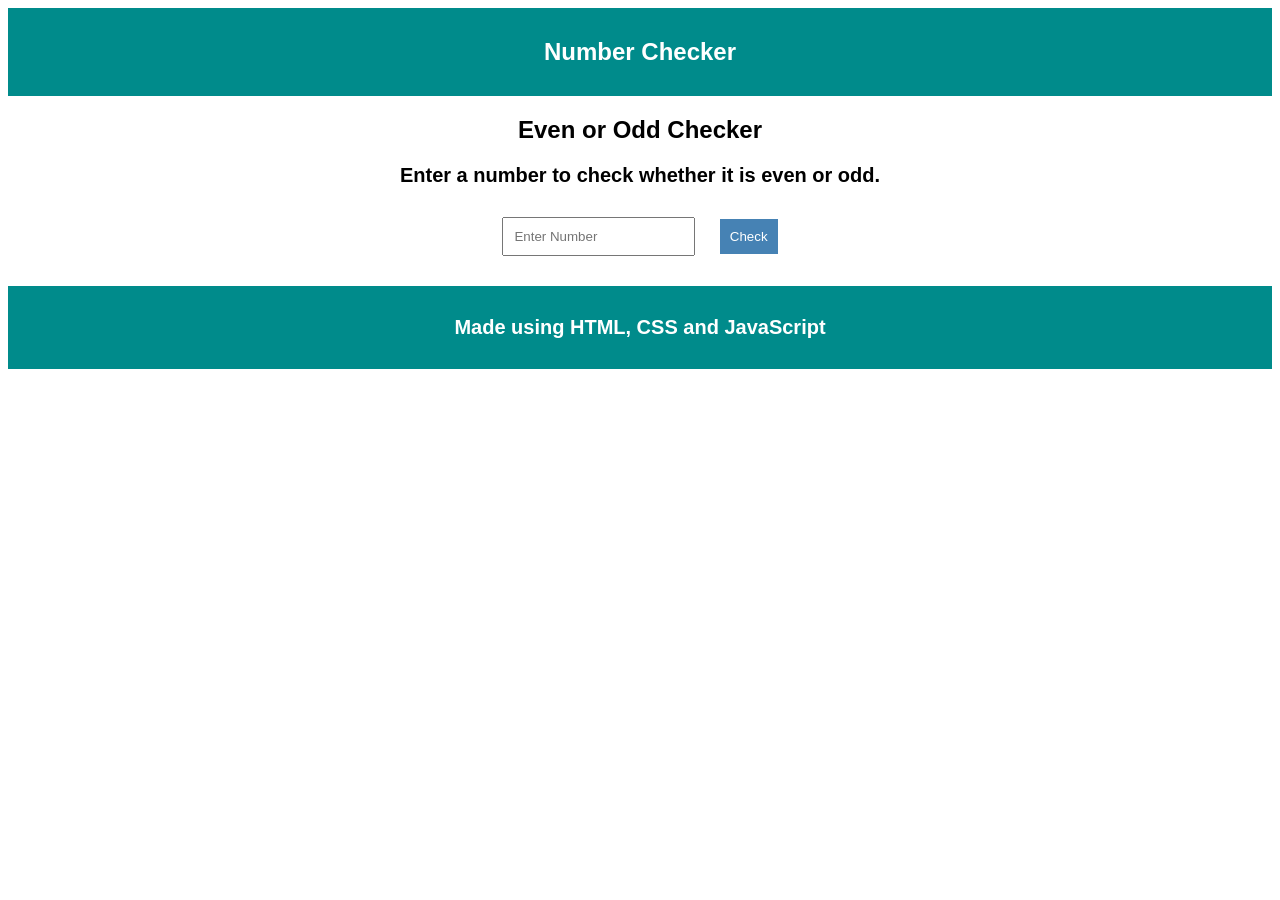
<file: Web_Designing_Workshop2_External_Practical/index.html>
<!DOCTYPE html>
<html>
<head>
<style>
body{
    text-align:center;font-family:Arial;background-color:white;
}

header,footer{
    background-color:darkcyan;color:white;
    padding:10px;
}

input,button{
    padding:10px;
margin:10px;
}

button{
    background-color:steelblue;color:white;
 border:none;
}

p{font-weight:bold; font-size:20px;
}
</style>
</head>
<body>

<header>
    <h2>Number Checker</h2>
</header>
<h2>Even or Odd Checker</h2>
<p>Enter a number to check whether it is even or odd.</p>
<input type="number" id="num" placeholder="Enter Number">
<button onclick="check()">Check</button>
<p id="result"></p>
<footer>
    <p>Made using HTML, CSS and JavaScript</p>
</footer>
<script>
function check(){
    let n = Number(document.getElementById("num").value);
    if(n%2==0)
        document.getElementById("result").innerHTML="Even Number";
    else
        document.getElementById("result").innerHTML="Odd Number";
}
</script>
</body>
</html>
</file>
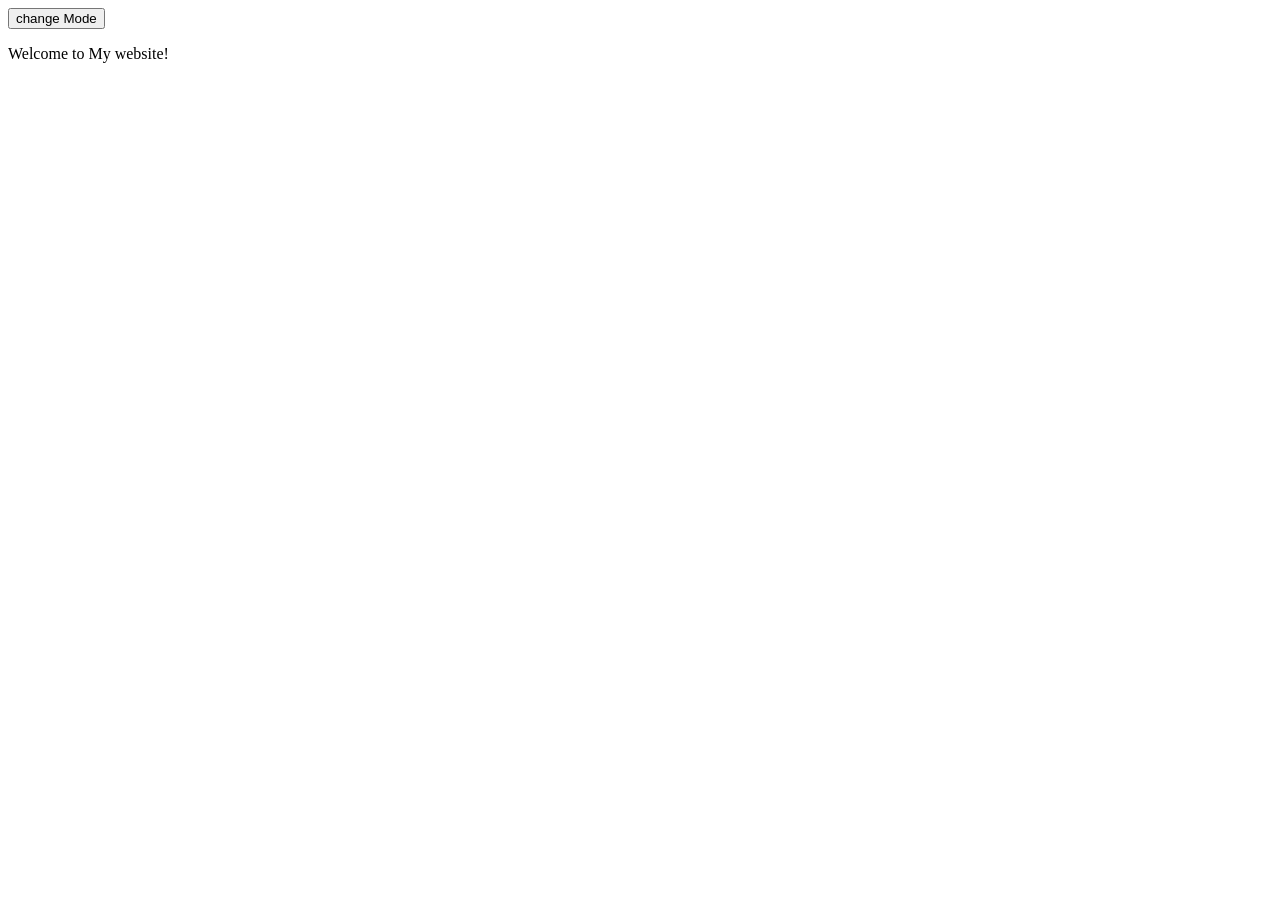
<file: Assignment/Assignment1/index.html>
<!DOCTYPE html>
<html lang="en">
<head>
    <meta charset="UTF-8">
    <meta name="viewport" content="width=device-width, initial-scale=1.0">
    <title>Document</title>
    <link rel="stylesheet" href="style.css">
</head>
<body>
    <button id="Mode">change Mode</button>
    <p>Welcome to My website!</p>
    <script src="app.js"></script>
</body>
</html>
</file>
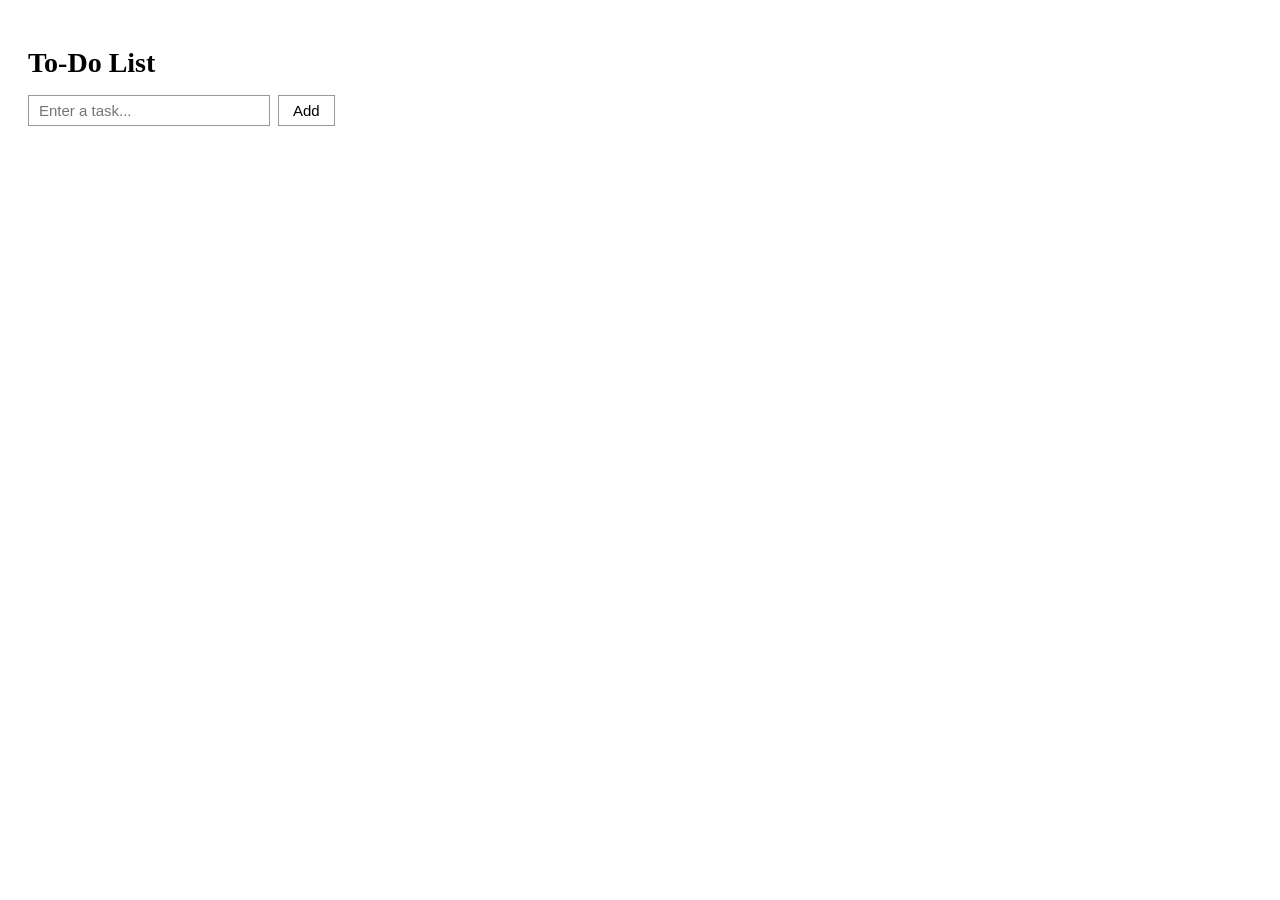
<file: Assignment/Assignment2/index.html>
<!DOCTYPE html>
<html lang="en">
<head>
  <meta charset="UTF-8" />
  <meta name="viewport" content="width=device-width, initial-scale=1.0"/>
  <title>To-Do List</title>
  <style>
    body {
      font-family: Arial, sans-serif;
      padding: 20px;
      background-color: #fff;
      color: #000;
    }

    h1 {
      font-family: Georgia, serif;
      font-size: 28px;
      margin-bottom: 16px;
    }

    .input-row {
      display: flex;
      gap: 8px;
      margin-bottom: 20px;
    }

    input[type="text"] {
      padding: 6px 10px;
      font-size: 15px;
      border: 1px solid #999;
      width: 220px;
    }

    button {
      padding: 6px 14px;
      font-size: 15px;
      cursor: pointer;
      border: 1px solid #999;
      background-color: #fff;
    }

    button:hover {
      background-color: #f0f0f0;
    }

    ul {
      list-style: disc;
      padding-left: 22px;
      display: flex;
      flex-direction: column;
      gap: 10px;
    }

    li {
      display: flex;
      align-items: center;
      gap: 10px;
      font-size: 16px;
    }
  </style>
</head>
<body>

  <h1>To-Do List</h1>

  <div class="input-row">
    <input type="text" id="todo-input" placeholder="Enter a task..." />
    <button onclick="addItem()">Add</button>
  </div>

  <ul id="todo-list"></ul>

  <script>
    const input = document.getElementById('todo-input');
    const list = document.getElementById('todo-list');

    input.addEventListener('keydown', function (e) {
      if (e.key === 'Enter') addItem();
    });

    function addItem() {
      const val = input.value.trim();
      if (!val) return;

      const li = document.createElement('li');

      const span = document.createElement('span');
      span.textContent = val;

      const btn = document.createElement('button');
      btn.textContent = 'Delete';
      btn.onclick = () => li.remove();

      li.appendChild(span);
      li.appendChild(btn);
      list.appendChild(li);

      input.value = '';
      input.focus();
    }
  </script>

</body>
</html>
</file>
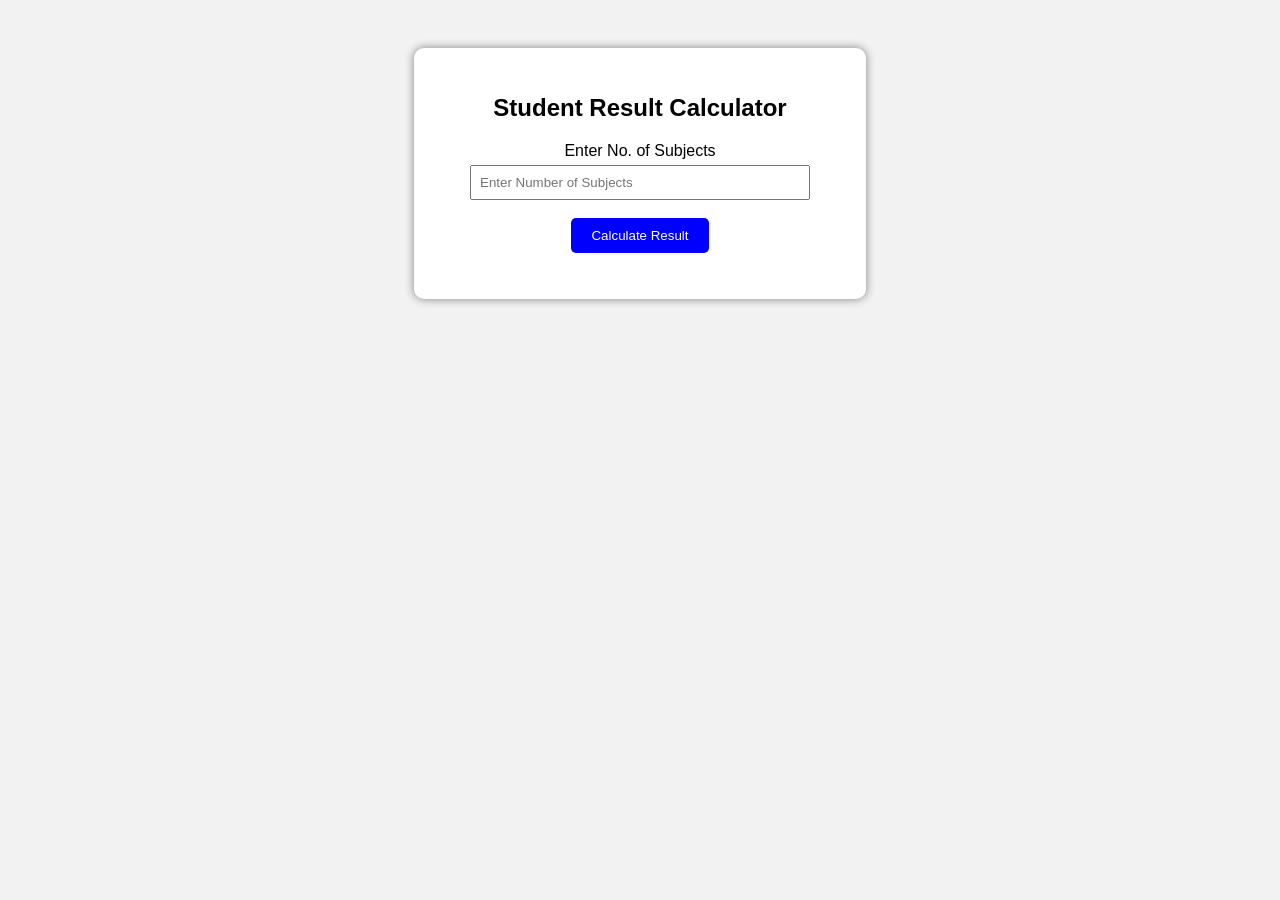
<file: Experiments/Exp-4/index.html>
<!DOCTYPE html>
<html lang="en">
<head>
    <meta charset="UTF-8">
    <meta name="viewport" content="width=device-width, initial-scale=1.0">
    <title>Student Result Calculator</title>
     <link rel="stylesheet" href="index.css">
</head>
<body>
      <div class="container">
<h2>Student Result Calculator</h2>
<label>Enter No. of Subjects</label>
<input type="number" id="subjects" placeholder="Enter Number of Subjects"><br><br>
<button onclick="calculateResult()">Calculate Result</button>
<div id="result"></div>
</div>
    <script src="main.js"></script>
    
</body>
</html>
</file>
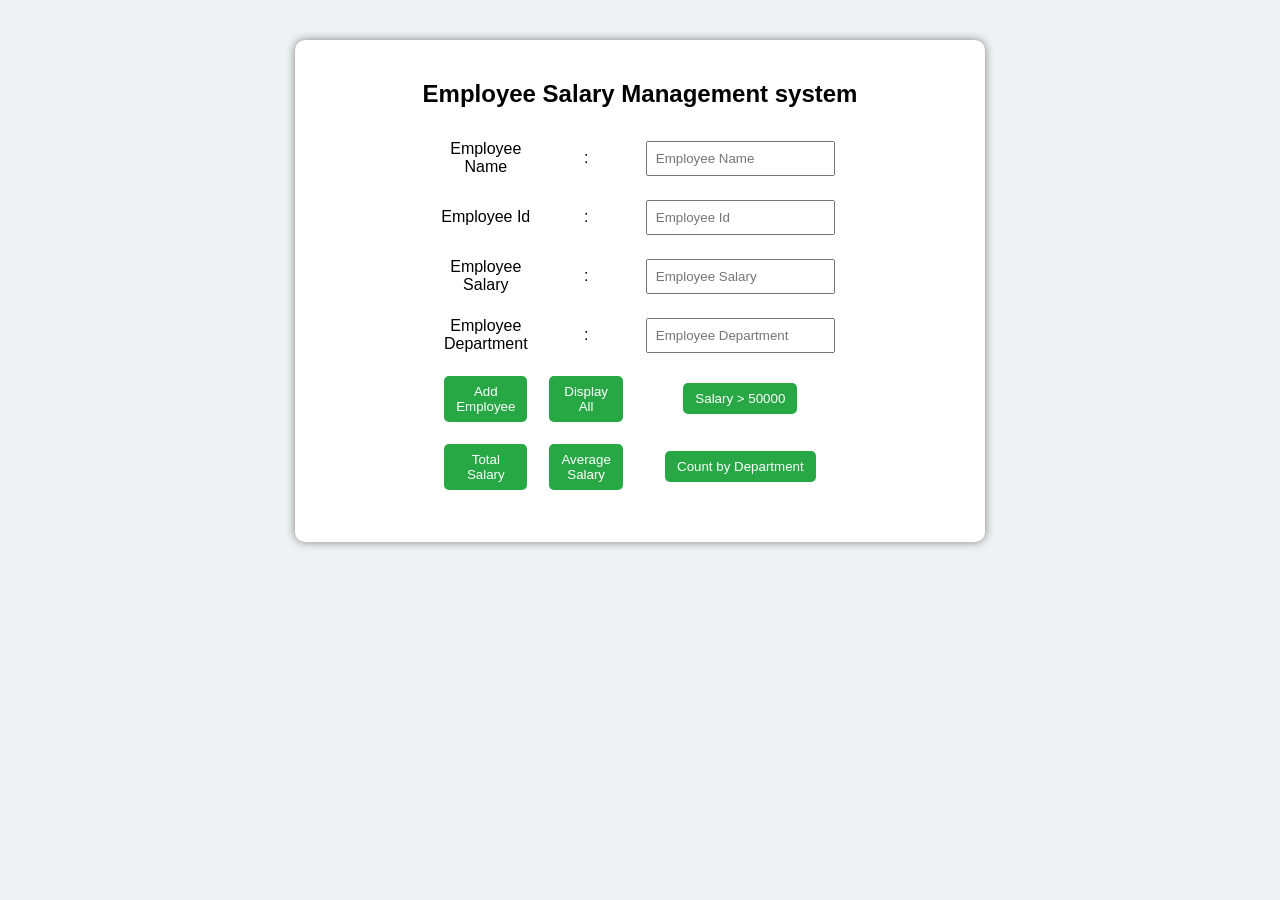
<file: Experiments/Exp-5/index.html>
<!DOCTYPE html>
<html lang="en">
<head>
    <meta charset="UTF-8">
    <meta name="viewport" content="width=device-width, initial-scale=1.0">
    <title>Employee Salary Management System</title>
   <link href="exp5.css" rel="stylesheet">
</head>
<body>
        <div class="container">
            
        <h2>Employee Salary Management system</h2>
        <table width="50%" border="0" align="center" cellpadding="5" cellspacing="2">
            <tr>
                <td><label for="">Employee Name</label></td>
                <td>: </td>
                <td> <input type="text" id="name" placeholder="Employee Name"></td>
            </tr>

             <tr>
                <td><label for="">Employee Id</label></td>
                <td>: </td>
                <td> <input type="text" id="empId" placeholder="Employee Id"></td>
            </tr>

             <tr>
                <td><label for="">Employee Salary</label></td>
                <td>: </td>
                <td> <input type="number" id="salary" placeholder="Employee Salary"></td>
            </tr>

             <tr>
                <td><label for="">Employee Department</label></td>
                <td>: </td>
                <td> <input type="text" id="dept" placeholder="Employee Department"></td>
            </tr>

            <tr>
                <td><button onclick="addEmployee()">Add Employee</button></td>
                <td><button onclick="displayEmployees()">Display All</button></td>
                <td><button onclick="filterSalary()">Salary > 50000</button></td>
            </tr>

            <tr>
                <td><button onclick="totalSalary()">Total Salary</button></td>
                <td><button onclick="averageSalary()">Average Salary</button></td>
                <td><button onclick="countDepartment()">Count by Department</button></td>
            </tr>
        </table>
       
        <div id="output"></div>
    </div>
    <script src="arrayop.js"></script>
    
</body>
</html>
</file>
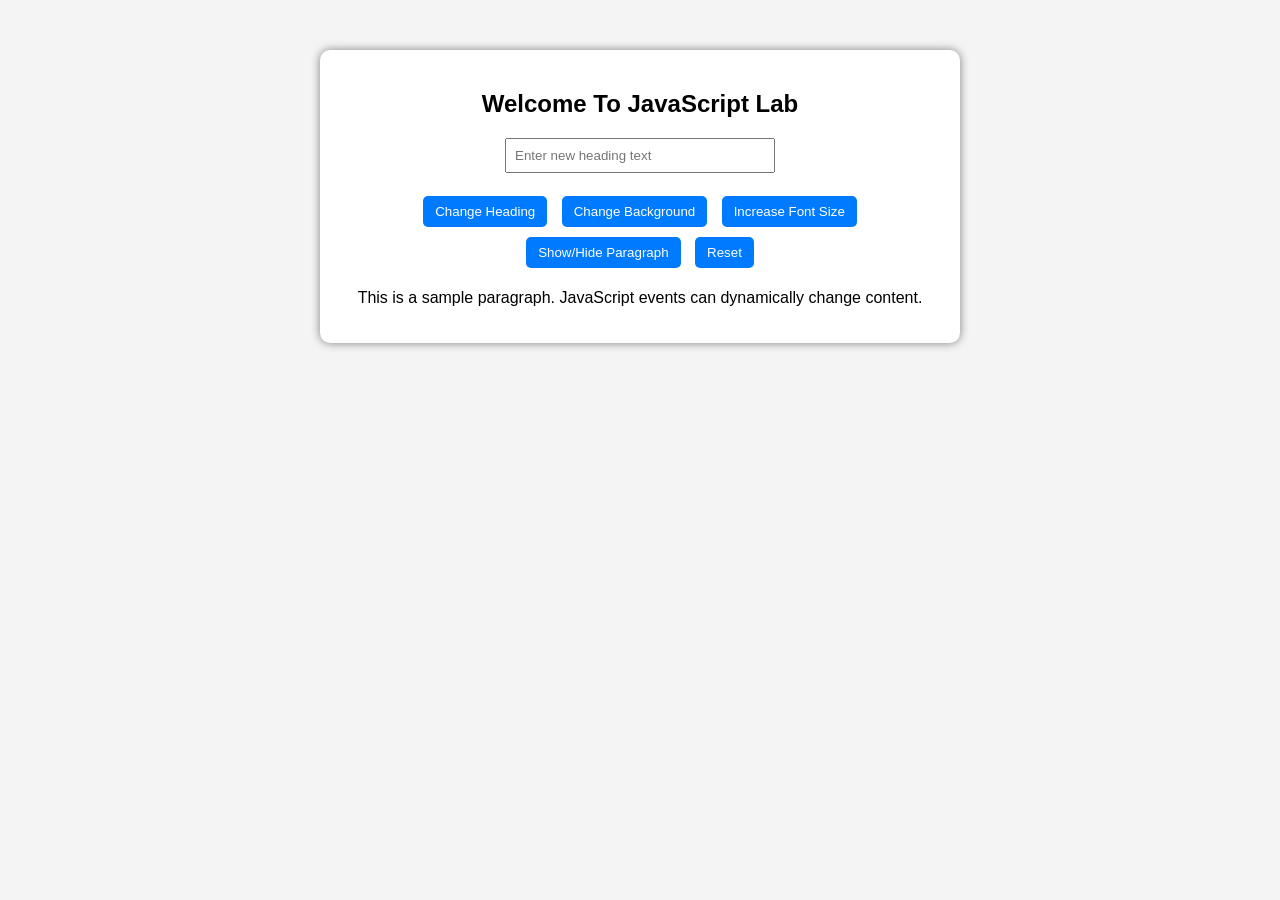
<file: Experiments/Exp-6/index.html>
<!DOCTYPE html>
<html lang="en">
<head>
    <meta charset="UTF-8">
    <meta name="viewport" content="width=device-width, initial-scale=1.0">
    <title>DOM events</title>
    <link rel="stylesheet" href="style.css">
</head>
<body>
  
 <div class="container">
    <h2 id="mainHeading">Welcome To JavaScript Lab</h2>

    <input type="text" id="userInput" placeholder="Enter new heading text">

    <br><br>

    <button id="changeTextBtn">Change Heading</button>
    <button id="bgColorBtn">Change Background</button>
    <button id="fontSizeBtn">Increase Font Size</button>
    <button id="toggleBtn">Show/Hide Paragraph</button>
    <button id="resetBtn">Reset</button>

    <p id="paragraph">
        This is a sample paragraph. JavaScript events can dynamically change content.
    </p>
</div>

    <script src="app.js"></script>
</body>
</html>
</file>
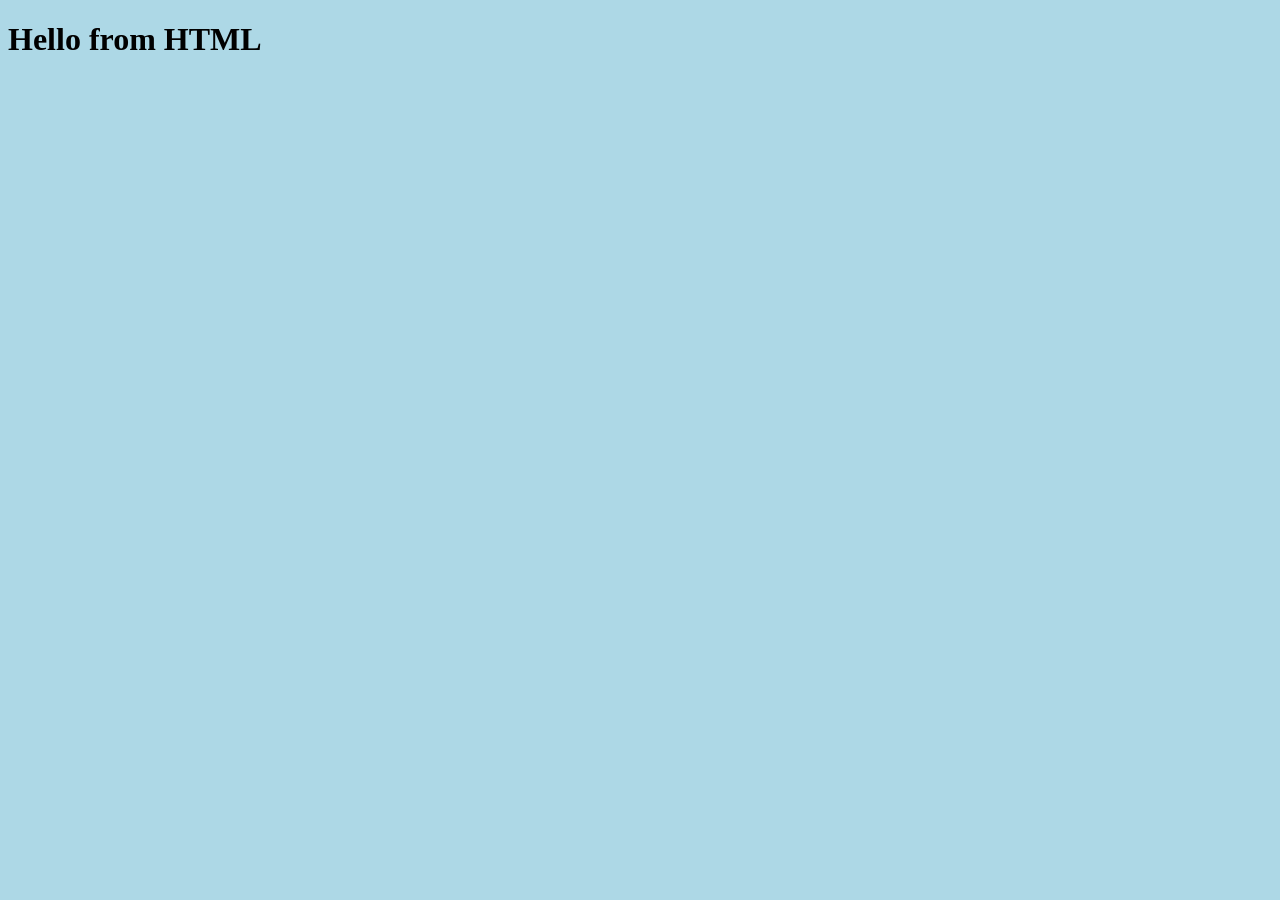
<file: java script class/how to runcode/index.html>
<!DOCTYPE html>
<html lang="en">
<head>
    <meta charset="UTF-8">
    <meta name="viewport" content="width=device-width, initial-scale=1.0">
    <title>My First JavaScript</title>
</head>
<body>
    <h1>Hello from HTML</h1>
    
    <!-- JavaScript code goes here -->
    <script>
        // This is a comment - JavaScript ignores this line
        console.log("Hello from JavaScript!");
        
        // Show an alert popup
        alert("Welcome to JavaScript!");
        
        document.body.style.backgroundColor = "lightblue";
    </script>
    
</body>
</html>
</file>
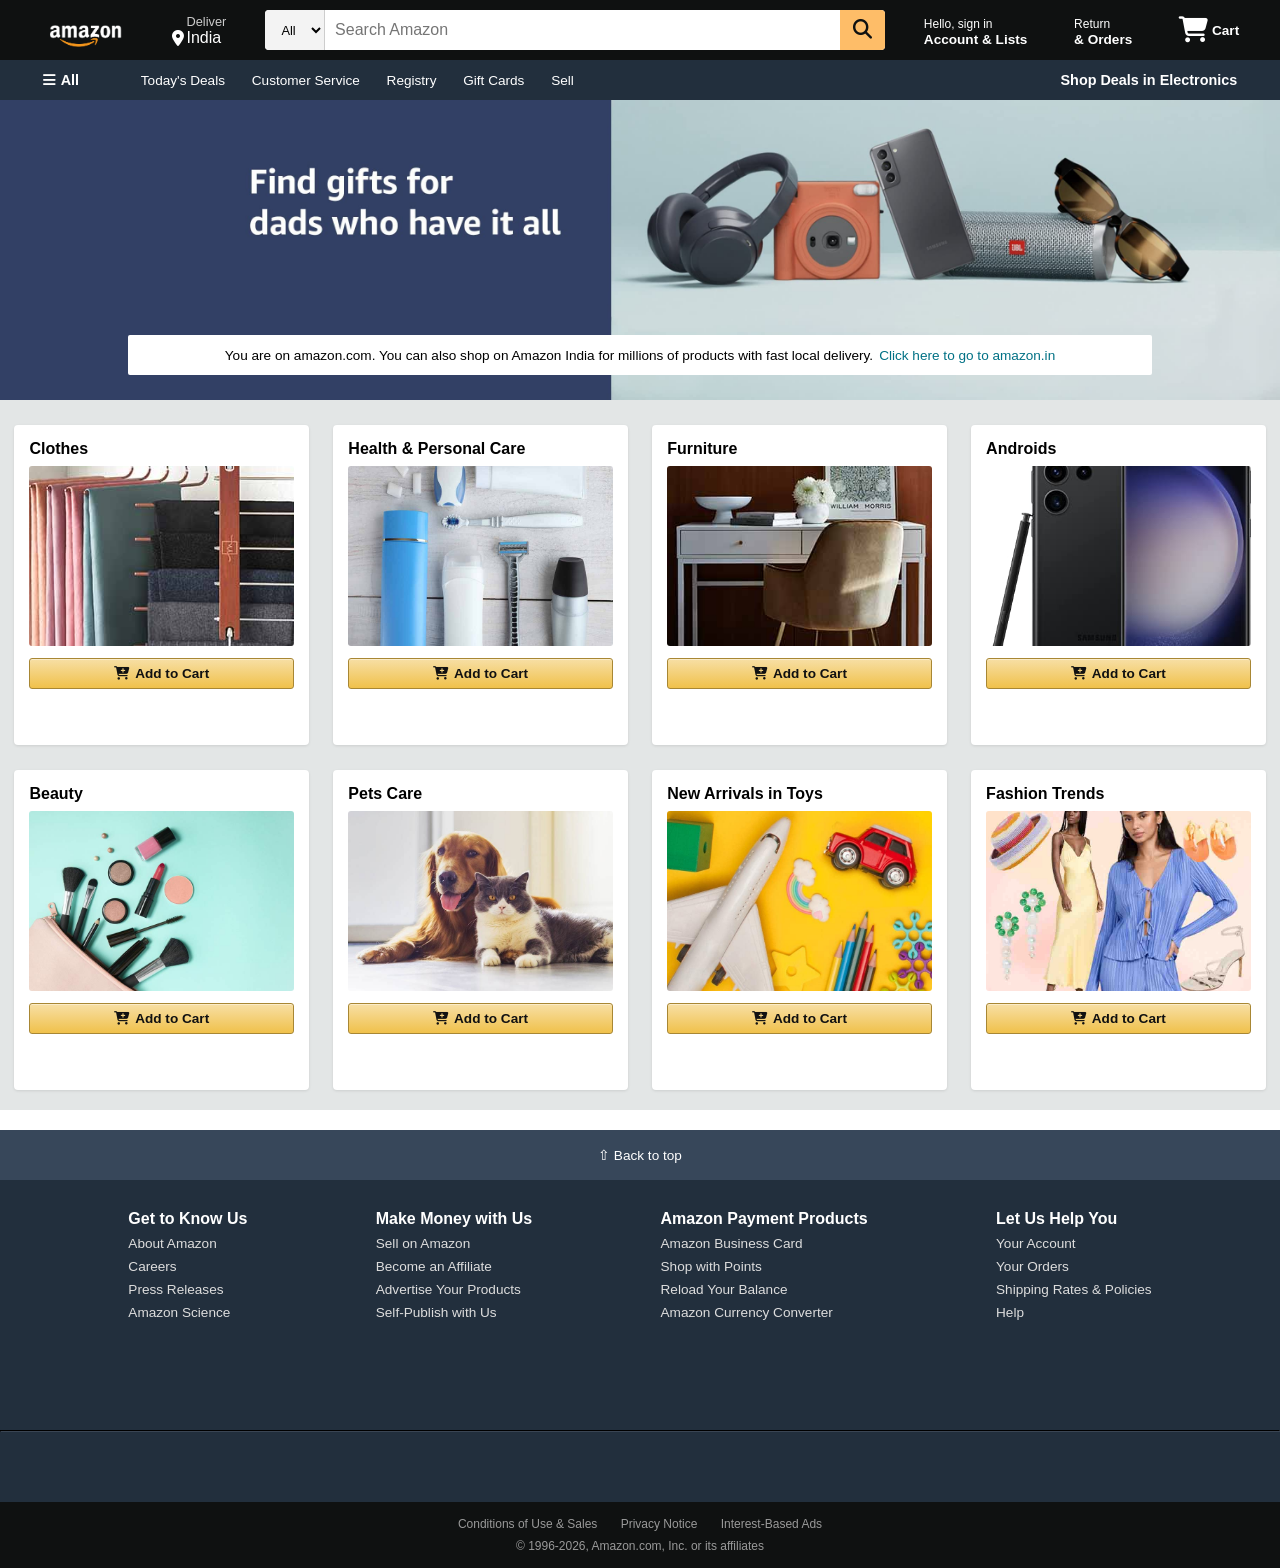
<file: Projects/Project1/index.html>
<!DOCTYPE html>
<html lang="en">
<head>
    <meta charset="UTF-8">
    <meta name="viewport" content="width=device-width, initial-scale=1.0">
    <title>Amazon</title>
    <link rel="stylesheet" href="style.css">
    <link rel="stylesheet" href="https://cdnjs.cloudflare.com/ajax/libs/font-awesome/6.5.0/css/all.min.css">
</head>
<body>
  <header>
    <div class="navbar">
       <div class="nav-logo border">
        <div class="logo"></div>
       </div> 
       <div class="nav-addr border">
        <p class="add-first">Deliver</p>
        <div class="add-icon">
            <i class="fa-solid fa-location-dot"></i>
            <p class="add-second">India</p>
        </div>
       </div>
       <div class="nav-search">
        <select class="search-select">
            <option>All</option>
            <option>Clothing</option>
            <option>Electronics</option>
            <option>Furniture</option>
            <option>Health</option>
            <option>Toys</option>
        </select>
        <input id="searchInput" placeholder="Search Amazon" class="search-input">
        <div class="search-icon" onclick="handleSearch()">
            <i class="fa-solid fa-magnifying-glass"></i>
        </div>
       </div>
       <div class="nav-sigin border" onclick="goToLogin()" style="cursor:pointer;">
        <p><span id="userGreeting">Hello, sign in</span></p>
        <p class="nav-second"> Account &amp; Lists</p>
       </div>
       <div class="nav-return border">
        <p><span>Return</span></p>
        <p class="nav-second">&amp; Orders</p>
       </div>
       <div class="nav-cart border" onclick="goToCart()" style="cursor:pointer;">
        <i class="fa-solid fa-cart-shopping"></i>
        <span id="cartCount" class="cart-badge">0</span>
        Cart
       </div>
    </div>
    <div class="panel">
        <div class="panel-all">
            <i class="fa-solid fa-bars"></i>
            All
        </div>
        <div class="panel-ops">
            <p>Today's Deals</p>
            <p>Customer Service</p>
            <p>Registry</p>
            <p>Gift Cards</p>
            <p>Sell</p>
        </div>
        <div class="panel-deals">
            Shop Deals in Electronics
        </div>
    </div>
  </header> 

  <div class="hero">
    <div class="hero-message">
        <p>You are on amazon.com. You can also shop on Amazon India for millions of products with fast local delivery. </p>
        <a href="#">Click here to go to amazon.in</a>
    </div>
  </div> 

  <div class="shop-section" id="shopSection">
    <div class="box" data-category="Clothes">
       <div class="box-content">
        <h2>Clothes</h2>
        <div class="box-img" style="background-image: url('box1_image.jpg'); background-color:#f3e5d5;"></div>
        <button class="buy-btn" onclick="addToCart('Clothes', 1299)">
            <i class="fa-solid fa-cart-plus"></i> Add to Cart
        </button>
       </div>
    </div>
    <div class="box" data-category="Health">
         <div class="box-content">
        <h2>Health &amp; Personal Care</h2>
        <div class="box-img" style="background-image: url('box2_image.jpg'); background-color:#e5f3e5;"></div>
        <button class="buy-btn" onclick="addToCart('Health & Personal Care', 849)">
            <i class="fa-solid fa-cart-plus"></i> Add to Cart
        </button>
       </div>
    </div>
    <div class="box" data-category="Furniture">
         <div class="box-content">
        <h2>Furniture</h2>
        <div class="box-img" style="background-image: url('box3_image.jpg'); background-color:#f5ede0;"></div>
        <button class="buy-btn" onclick="addToCart('Furniture', 4999)">
            <i class="fa-solid fa-cart-plus"></i> Add to Cart
        </button>
       </div>
    </div>
    <div class="box" data-category="Electronics">
         <div class="box-content">
        <h2>Androids</h2>
        <div class="box-img" style="background-image: url('box4_image.jpg'); background-color:#e5eaf5;"></div>
        <button class="buy-btn" onclick="addToCart('Android Phone', 12999)">
            <i class="fa-solid fa-cart-plus"></i> Add to Cart
        </button>
       </div>
    </div>
    <div class="box" data-category="Beauty">
       <div class="box-content">
        <h2>Beauty</h2>
        <div class="box-img" style="background-image: url('box5_image.jpg'); background-color:#fce4ec;"></div>
        <button class="buy-btn" onclick="addToCart('Beauty Products', 599)">
            <i class="fa-solid fa-cart-plus"></i> Add to Cart
        </button>
       </div>
    </div>
    <div class="box" data-category="Pets">
         <div class="box-content">
        <h2>Pets Care</h2>
        <div class="box-img" style="background-image: url('box6_image.jpg'); background-color:#fff8e1;"></div>
        <button class="buy-btn" onclick="addToCart('Pet Care', 749)">
            <i class="fa-solid fa-cart-plus"></i> Add to Cart
        </button>
       </div>
    </div>
    <div class="box" data-category="Toys">
         <div class="box-content">
        <h2>New Arrivals in Toys</h2>
        <div class="box-img" style="background-image: url('box7_image.jpg'); background-color:#e8f5e9;"></div>
        <button class="buy-btn" onclick="addToCart('Toy', 399)">
            <i class="fa-solid fa-cart-plus"></i> Add to Cart
        </button>
       </div>
    </div>
    <div class="box" data-category="Fashion">
         <div class="box-content">
        <h2>Fashion Trends</h2>
        <div class="box-img" style="background-image: url('box8_image.jpg'); background-color:#f3e5f5;"></div>
        <button class="buy-btn" onclick="addToCart('Fashion Item', 1599)">
            <i class="fa-solid fa-cart-plus"></i> Add to Cart
        </button>
       </div>
    </div>
  </div>

  <div id="toast" class="toast"></div>

  <footer>
    <div class="foot-panel1" onclick="window.scrollTo({top:0,behavior:'smooth'})" style="cursor:pointer;">
        &#8679; Back to top
    </div>
    <div class="foot-panel2">
      <ul>
           <p>Get to Know Us</p>
           <a href="#">About Amazon</a>
           <a href="#">Careers</a>
           <a href="#">Press Releases</a>
           <a href="#">Amazon Science</a>
      </ul>
      <ul>
           <p>Make Money with Us</p>
           <a href="#">Sell on Amazon</a>
           <a href="#">Become an Affiliate</a>
           <a href="#">Advertise Your Products</a>
           <a href="#">Self-Publish with Us</a>
      </ul>
      <ul>
           <p>Amazon Payment Products</p>
           <a href="#">Amazon Business Card</a>
           <a href="#">Shop with Points</a>
           <a href="#">Reload Your Balance</a>
           <a href="#">Amazon Currency Converter</a>
      </ul>
      <ul>
           <p>Let Us Help You</p>
           <a href="#">Your Account</a>
           <a href="#">Your Orders</a>
           <a href="#">Shipping Rates &amp; Policies</a>
           <a href="#">Help</a>
      </ul>
    </div>
    <hr>
    <div class="foot-panel3">
        <div class="logo"></div>
    </div>
    <div class="fooot-panel4">
        <div class="pages">
            <a href="#">Conditions of Use &amp; Sales</a>
            <a href="#">Privacy Notice</a>
            <a href="#">Interest-Based Ads</a>
        </div>
        <div class="copyright">
            &copy; 1996-2026, Amazon.com, Inc. or its affiliates
        </div>
    </div>
  </footer>

  <script src="app.js"></script>
</body>
</html>
</file>
<file: Assignment/Assignment1/style.css>
.dark{
    background-color: black;
    color: white;
}
.light{
    background-color: white;
    color: black;
}
</file>
<file: Experiments/Exp-4/index.css>
body{
font-family: Arial;
background-color:#f2f2f2;
text-align:center;
padding:40px;
}
.container{
background:white;
padding:26px;
width:400px;
margin:auto;
border-radius:10px;
box-shadow:0px 0px 10px gray;
}
input{
padding:8px;
width:80%;
margin-top:5px;
}
button{
padding:10px 20px;
background-color:blue;
color:white;
border:none;
border-radius:5px;
cursor:pointer;
}
button:hover{
background-color:darkblue;
}
#result{
margin-top:20px;
font-weight:bold;
font-size:18px;
}
</file>
<file: Experiments/Exp-5/exp5.css>
body {
    font-family: Arial;
    background-color: #eef2f3;
    text-align: center;
}
.container {
    width: 650px;
    margin: 40px auto;
    padding: 20px;
    background: white;
    border-radius: 10px;
    box-shadow: 0 0 10px gray;
}
input {
    padding: 8px;
    margin: 6px;
}
button {
    padding: 8px 12px;
    margin: 5px;
    background-color: #28a745;
    color: white;
    border: none;
    border-radius: 5px;
    cursor: pointer;
}
button:hover {
    background-color: #1e7e34;
}
#output {
    margin-top: 20px;
    text-align: left;
}
</file>
<file: Experiments/Exp-6/style.css>
body {
    font-family: Arial;
    background-color: #f4f4f4;
    text-align: center;
}

.container {
    width: 600px;
    margin: 50px auto;
    padding: 20px;
    background: white;
    border-radius: 10px;
    box-shadow: 0 0 10px gray;
}

button {
    padding: 8px 12px;
    margin: 5px;
    background-color: #007bff;
    color: white;
    border: none;
    border-radius: 5px;
    cursor: pointer;
}

button:hover {
    background-color: #0056b3;
}

input {
    padding: 8px;
       width: 250px;
}
</file>
<file: Projects/Project1/style.css>
* {
    margin: 0;
    padding: 0;
    box-sizing: border-box;
    font-family: Arial, Helvetica, sans-serif;
}
a { text-decoration: none; }

.navbar {
    height: 60px;
    background-color: #0f1111;
    color: white;
    display: flex;
    align-items: center;
    justify-content: space-evenly;
    padding: 0 10px;
    gap: 8px;
}
.nav-logo{
      height: 50px;
      width: 100px;
}
.logo{
    background-image: url("amazon_logo.png");
    background-size: cover;
    height: 50px;
    width: 100%;
}
.border { border: 2px solid transparent; border-radius: 3px; padding: 4px 6px; }
.border:hover { border: 1.5px solid white; }
.add-first { color: #cccccc; font-size: 0.8rem; margin-left: 15px; }
.add-second { font-size: 1rem; margin-left: 3px; }
.add-icon { display: flex; align-items: center; }

.nav-search {
    display: flex;
    background-color: white;
    width: 620px;
    height: 40px;
    border-radius: 4px;
    overflow: hidden;
}
.search-select {
    background-color: #f3f3f3;
    width: 60px;
    text-align: center;
    border: none;
    border-right: 1px solid #cdcdcd;
    font-size: 0.8rem;
    cursor: pointer;
}
.search-input {
    flex: 1;
    padding: 0 10px;
    font-size: 1rem;
    border: none;
    outline: none;
}
.search-icon {
    width: 45px;
    display: flex;
    justify-content: center;
    align-items: center;
    font-size: 1.2rem;
    background-color: #febd68;
    color: #0f1111;
    cursor: pointer;
    transition: background-color 0.2s;
}
.search-icon:hover { background-color: #f3a847; }
.nav-search:focus-within { outline: 2px solid #f3a847; }

span { font-size: 0.75rem; }
.nav-second { font-size: 0.85rem; font-weight: 700; }

/* Cart */
.nav-cart {
    font-size: 0.85rem;
    font-weight: 700;
    display: flex;
    align-items: center;
    gap: 4px;
    position: relative;
}
.nav-cart i { font-size: 26px; }
.cart-badge {
    position: absolute;
    top: -6px;
    left: 18px;
    background-color: #f3a847;
    color: #0f1111;
    border-radius: 50%;
    font-size: 0.7rem;
    font-weight: 800;
    min-width: 18px;
    height: 18px;
    display: flex;
    align-items: center;
    justify-content: center;
    padding: 0 3px;
}

/* Panel */
.panel {
    height: 40px;
    background-color: #222f3d;
    display: flex;
    color: white;
    align-items: center;
    justify-content: space-evenly;
}
.panel-all {
    display: flex;
    align-items: center;
    gap: 5px;
    font-size: 0.9rem;
    font-weight: 700;
    padding: 4px 8px;
    border-radius: 3px;
    cursor: pointer;
}
.panel-all:hover, .panel-ops p:hover, .panel-deals:hover {
    border: 1px solid white;
    border-radius: 3px;
}
.panel-ops { width: 70%; font-size: 0.85rem; }
.panel-ops p { display: inline; margin-left: 15px; cursor: pointer; padding: 4px; }
.panel-deals { font-size: 0.9rem; font-weight: 700; cursor: pointer; padding: 4px 8px; }

/* ===== HERO ===== */
.hero{
    background-image: url("hero_image.jpg");
    background-size: cover;
    height: 300px;
    display: flex;
    justify-content: center;
    align-items: flex-end;
}
.hero-message {
    background-color: white;
    color: black;
    height: 40px;
    display: flex;
    align-items: center;
    justify-content: center;
    gap: 6px;
    font-size: 0.85rem;
    width: 80%;
    margin-bottom: 25px;
    padding: 0 12px;
    border-radius: 2px;
}
.hero-message a { color: #007185; }

/* ===== SHOP SECTION ===== */
.shop-section {
    display: flex;
    flex-wrap: wrap;
    justify-content: space-evenly;
    background-color: #e3e6e6;
    padding: 10px 0 20px;
    gap: 10px;
}
.box {
    height: 320px;
    width: 23%;
    background-color: white;
    padding: 15px;
    margin-top: 15px;
    border-radius: 4px;
    box-shadow: 0 1px 3px rgba(0,0,0,0.1);
    transition: box-shadow 0.2s, transform 0.2s;
}
.box:hover {
    box-shadow: 0 4px 12px rgba(0,0,0,0.18);
    transform: translateY(-2px);
}
.box h2 { font-size: 1rem; font-weight: 700; margin-bottom: 8px; }
.box-img {
    height: 180px;
    background-size: cover;
    background-position: center;
    background-repeat: no-repeat;
    border-radius: 3px;
    margin-bottom: 12px;
}

/* ===== BUY BUTTON ===== */
.buy-btn {
    display: inline-flex;
    align-items: center;
    gap: 6px;
    background: linear-gradient(to bottom, #f7dfa5, #f0c14b);
    color: #111;
    border: 1px solid #a88734;
    border-radius: 3px;
    padding: 7px 14px;
    font-size: 0.85rem;
    font-weight: 600;
    cursor: pointer;
    transition: all 0.15s ease;
    box-shadow: 0 1px 0 rgba(255,255,255,.4) inset;
    width: 100%;
    justify-content: center;
}
.buy-btn:hover {
    background: linear-gradient(to bottom, #f5d78e, #eeb933);
    border-color: #a07719;
    box-shadow: 0 2px 5px rgba(0,0,0,0.15);
}
.buy-btn:active {
    background: linear-gradient(to bottom, #eeb933, #f5d78e);
    box-shadow: inset 0 2px 4px rgba(0,0,0,0.15);
    transform: translateY(1px);
}
.buy-btn.added {
    background: linear-gradient(to bottom, #c8f7c5, #5cb85c);
    border-color: #3d8b3d;
    color: white;
}

/* ===== TOAST ===== */
.toast {
    position: fixed;
    bottom: 30px;
    left: 50%;
    transform: translateX(-50%) translateY(100px);
    background-color: #23d160;
    color: white;
    padding: 12px 28px;
    border-radius: 25px;
    font-size: 0.95rem;
    font-weight: 600;
    box-shadow: 0 4px 15px rgba(0,0,0,0.2);
    opacity: 0;
    transition: transform 0.35s ease, opacity 0.35s ease;
    z-index: 9999;
    pointer-events: none;
}
.toast.show {
    transform: translateX(-50%) translateY(0);
    opacity: 1;
}

/* ===== FOOTER ===== */
footer { margin-top: 20px; }
.foot-panel1 {
    background-color: #37475a;
    color: white;
    height: 50px;
    display: flex;
    justify-content: center;
    align-items: center;
    font-size: 0.85rem;
    transition: background-color 0.2s;
}
.foot-panel1:hover { background-color: #485769; }
.foot-panel2 {
    background-color: #222f3d;
    color: white;
    min-height: 250px;
    display: flex;
    justify-content: space-evenly;
    padding: 10px 0 20px;
    flex-wrap: wrap;
}
ul { margin-top: 20px; list-style: none; }
ul p { font-size: 1rem; font-weight: 700; margin-bottom: 8px; }
ul a {
    display: block;
    font-size: 0.85rem;
    margin-top: 8px;
    color: #dddddd;
    transition: color 0.15s;
}
ul a:hover { color: white; text-decoration: underline; }
.foot-panel3 {
    background-color: #222f3d;
    color: white;
    height: 70px;
    display: flex;
    justify-content: center;
    align-items: center;
}
.fooot-panel4 {
    background-color: #0f1111;
    color: #999;
    padding: 15px;
    font-size: 0.75rem;
    text-align: center;
}
.pages { margin-bottom: 8px; }
.pages a {
    color: #999;
    margin: 0 10px;
    transition: color 0.15s;
}
.pages a:hover { color: white; text-decoration: underline; }
footer hr { border-color: #3a4553; }

/* ===== AUTH / LOGIN PAGE ===== */
.auth-body { background-color: white; }
.auth-header {
    background-color: white;
    height: 65px;
    display: flex;
    justify-content: center;
    align-items: center;
    border-bottom: 1px solid #ddd;
}
.auth-logo {
    background-color: white;
    background-image: url("amazon_logo.png");
    background-size: contain;
    background-repeat: no-repeat;
    background-position: center;
    height: 40px;
    width: 120px;
}
.auth-container {
    display: flex;
    justify-content: center;
    padding: 20px 0 40px;
}
.auth-box {
    width: 100%;
    max-width: 380px;
    border: 1px solid #ddd;
    border-radius: 8px;
    padding: 28px 32px;
    box-shadow: 0 2px 8px rgba(0,0,0,0.08);
}
.auth-title {
    font-size: 1.6rem;
    font-weight: 400;
    margin-bottom: 18px;
    color: #0f1111;
}
.auth-label {
    display: block;
    font-size: 0.88rem;
    font-weight: 700;
    margin-bottom: 5px;
    margin-top: 12px;
    color: #0f1111;
}
.auth-input {
    width: 100%;
    padding: 8px 10px;
    border: 1px solid #a6a6a6;
    border-radius: 3px;
    font-size: 0.9rem;
    outline: none;
    transition: border-color 0.2s, box-shadow 0.2s;
}
.auth-input:focus {
    border-color: #e77600;
    box-shadow: 0 0 0 3px rgba(231, 118, 0, 0.25);
}
.password-wrap { position: relative; }
.password-wrap .auth-input { padding-right: 55px; }
.toggle-pwd {
    position: absolute;
    right: 10px;
    top: 50%;
    transform: translateY(-50%);
    font-size: 0.82rem;
    color: #007185;
    cursor: pointer;
    font-weight: 700;
}
.toggle-pwd:hover { text-decoration: underline; color: #c7511f; }

.auth-btn {
    display: block;
    width: 100%;
    margin-top: 16px;
    padding: 9px;
    background: linear-gradient(to bottom, #f7dfa5, #f0c14b);
    border: 1px solid #a88734;
    border-radius: 3px;
    font-size: 0.9rem;
    font-weight: 600;
    cursor: pointer;
    transition: background 0.15s;
    color: #111;
}
.auth-btn:hover { background: linear-gradient(to bottom, #f5d78e, #eeb933); }
.auth-btn:active { background: linear-gradient(to bottom, #eeb933, #f5d78e); }

.auth-btn-secondary {
    display: block;
    width: 100%;
    margin-top: 12px;
    padding: 9px;
    background: linear-gradient(to bottom, #f7f8f8, #e7e9ec);
    border: 1px solid #adb1b8;
    border-radius: 3px;
    font-size: 0.9rem;
    cursor: pointer;
    transition: background 0.15s;
    color: #111;
}
.auth-btn-secondary:hover { background: linear-gradient(to bottom, #e7e9ec, #d9dce1); }

.auth-terms {
    font-size: 0.75rem;
    color: #555;
    margin-top: 14px;
    line-height: 1.5;
}
.auth-terms a { color: #007185; }
.auth-terms a:hover { color: #c7511f; text-decoration: underline; }

.auth-divider {
    display: flex;
    align-items: center;
    gap: 10px;
    margin: 18px 0 4px;
    font-size: 0.82rem;
    color: #767676;
}
.auth-divider::before, .auth-divider::after {
    content: '';
    flex: 1;
    height: 1px;
    background: #ddd;
}

.auth-error {
    background-color: #fff4f4;
    border: 1px solid #cc0c39;
    border-left: 4px solid #cc0c39;
    border-radius: 3px;
    color: #cc0c39;
    font-size: 0.85rem;
    padding: 10px 12px;
    margin-bottom: 10px;
}

.auth-footer {
    text-align: center;
    padding: 20px;
    background-color: #f3f3f3;
    border-top: 1px solid #ddd;
    font-size: 0.75rem;
    color: #767676;
}
.auth-footer-links { margin-bottom: 8px; }
.auth-footer-links a {
    color: #007185;
    margin: 0 8px;
}
.auth-footer-links a:hover { text-decoration: underline; }

/* ===== CART PAGE ===== */
.cart-page {
    display: flex;
    gap: 20px;
    max-width: 1200px;
    margin: 20px auto;
    padding: 0 20px;
    align-items: flex-start;
}
.cart-main { flex: 1; background: white; padding: 20px; border-radius: 4px; }
.cart-heading { font-size: 1.6rem; font-weight: 400; border-bottom: 1px solid #ddd; padding-bottom: 12px; margin-bottom: 8px; }
.cart-deselect { font-size: 0.8rem; margin-bottom: 12px; }
.cart-deselect a { color: #007185; }
.cart-deselect a:hover { color: #c7511f; text-decoration: underline; }

.cart-item {
    display: flex;
    gap: 16px;
    padding: 16px 0;
    border-bottom: 1px solid #e3e6e6;
    align-items: flex-start;
}
.cart-item-img {
    width: 100px;
    height: 100px;
    background-color: #f0f2f2;
    border-radius: 4px;
    display: flex;
    align-items: center;
    justify-content: center;
    font-size: 2.5rem;
    flex-shrink: 0;
}
.cart-item-info { flex: 1; }
.cart-item-name { font-size: 1rem; font-weight: 600; color: #007185; margin-bottom: 6px; }
.cart-item-name:hover { color: #c7511f; cursor: pointer; }
.cart-item-price { font-size: 1.1rem; font-weight: 700; color: #0f1111; margin-bottom: 8px; }
.cart-item-actions { display: flex; align-items: center; gap: 10px; font-size: 0.85rem; }
.qty-btn {
    width: 28px;
    height: 28px;
    background: linear-gradient(to bottom, #f7f8f8, #e7e9ec);
    border: 1px solid #adb1b8;
    border-radius: 3px;
    font-size: 1rem;
    cursor: pointer;
    display: flex;
    align-items: center;
    justify-content: center;
    font-weight: 700;
    transition: background 0.15s;
}
.qty-btn:hover { background: linear-gradient(to bottom, #e7e9ec, #d9dce1); }
.qty-display { font-size: 0.95rem; min-width: 24px; text-align: center; font-weight: 600; }
.remove-link { color: #c7511f; cursor: pointer; font-size: 0.85rem; padding-left: 10px; border-left: 1px solid #ddd; }
.remove-link:hover { text-decoration: underline; }

.cart-subtotal-row {
    text-align: right;
    font-size: 1rem;
    margin-top: 16px;
    padding-top: 12px;
    border-top: 1px solid #ddd;
}
.cart-subtotal-row strong { font-size: 1.15rem; }

.empty-cart {
    text-align: center;
    padding: 50px 20px;
    color: #555;
}
.empty-cart p { margin: 15px 0; font-size: 1.1rem; }
.continue-shopping {
    display: inline-block;
    margin-top: 10px;
    color: #007185;
    font-size: 0.9rem;
}
.continue-shopping:hover { color: #c7511f; text-decoration: underline; }

/* Cart Sidebar */
.cart-sidebar { width: 280px; flex-shrink: 0; }
.cart-summary-box {
    background: white;
    padding: 18px;
    border-radius: 4px;
    border: 1px solid #ddd;
}
.free-delivery { font-size: 0.85rem; color: #0f1111; margin-bottom: 12px; line-height: 1.5; }
.free-delivery a { color: #007185; }
.summary-subtotal { font-size: 1.1rem; margin-bottom: 12px; }
.gift-checkbox { display: flex; align-items: center; gap: 8px; font-size: 0.85rem; margin-bottom: 14px; }
.checkout-btn {
    width: 100%;
    padding: 10px;
    background: linear-gradient(to bottom, #f7dfa5, #f0c14b);
    border: 1px solid #a88734;
    border-radius: 20px;
    font-size: 0.9rem;
    font-weight: 600;
    cursor: pointer;
    transition: background 0.15s;
}
.checkout-btn:hover { background: linear-gradient(to bottom, #f5d78e, #eeb933); }

/* Modal */
.modal-overlay {
    position: fixed;
    inset: 0;
    background: rgba(0,0,0,0.6);
    display: flex;
    justify-content: center;
    align-items: center;
    z-index: 10000;
}
.modal-box {
    background: white;
    padding: 40px;
    border-radius: 8px;
    text-align: center;
    max-width: 400px;
    animation: popIn 0.3s ease;
}
.modal-icon { font-size: 3.5rem; color: #5cb85c; margin-bottom: 15px; display: block; }
.modal-box h2 { font-size: 1.4rem; margin-bottom: 10px; }
.modal-box p { color: #555; font-size: 0.95rem; }
@keyframes popIn {
    from { transform: scale(0.85); opacity: 0; }
    to { transform: scale(1); opacity: 1; }
}

/* ===== RESPONSIVE ===== */
@media (max-width: 1024px) {
    .nav-search { width: 420px; }
    .panel-ops { width: 60%; font-size: 0.8rem; }
    .box { width: 45%; }
    .hero { height: 250px; }
    .foot-panel2 { padding-bottom: 20px; }
    .cart-page { flex-direction: column; }
    .cart-sidebar { width: 100%; }
}
@media (max-width: 768px) {
    .navbar { flex-wrap: wrap; height: auto; padding: 10px; }
    .nav-search { width: 95%; margin: 8px auto; order: 3; }
    .panel { flex-wrap: wrap; height: auto; padding: 8px; }
    .panel-ops { width: 100%; text-align: center; }
    .panel-deals { width: 100%; text-align: center; margin-top: 5px; }
    .hero { height: 200px; }
    .hero-message { width: 95%; font-size: 0.75rem; text-align: center; flex-direction: column; height: auto; padding: 8px; }
    .box { width: 90%; }
    .foot-panel2 { flex-direction: column; align-items: center; text-align: center; height: auto; }
    .auth-box { margin: 0 15px; }
}
@media (max-width: 480px) {
    .search-select { display: none; }
    .box-img { height: 150px; }
    .cart-item-img { width: 70px; height: 70px; font-size: 1.8rem; }
}
</file>
